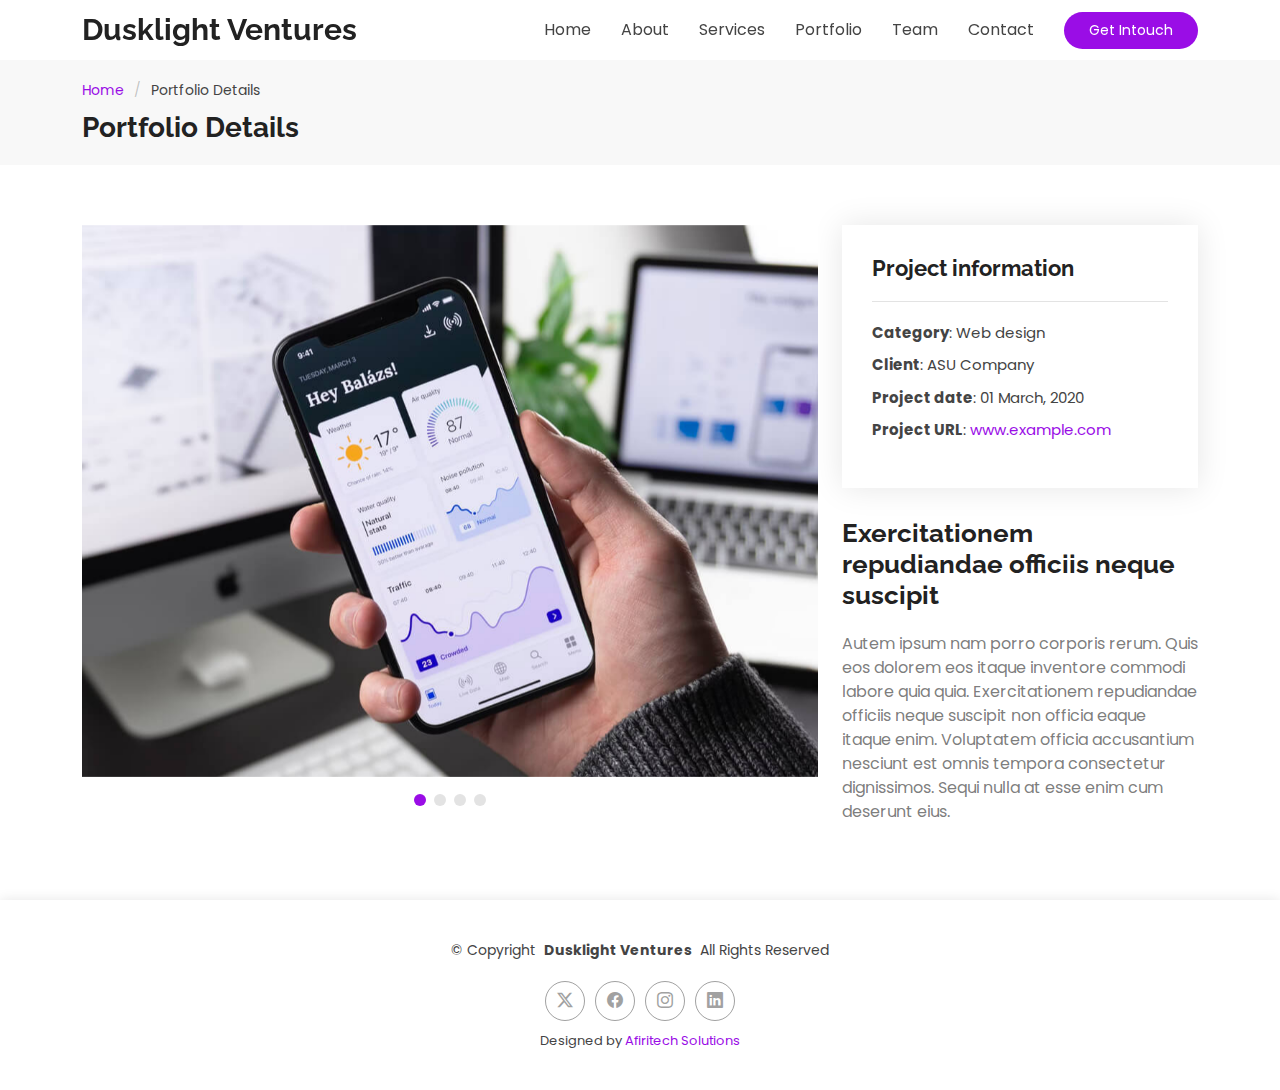
<file: portfolio-details.html>
<!DOCTYPE html>
<html lang="en">

<head>
  <meta charset="utf-8">
  <meta content="width=device-width, initial-scale=1.0" name="viewport">
  <title>Dusklight Ventures</title>
  <meta name="description" content="">
  <meta name="keywords" content="">

  <!-- Favicons -->
  <link href="assets/img/favicon.png" rel="icon">
  <link href="assets/img/apple-touch-icon.png" rel="apple-touch-icon">

  <!-- Fonts -->
  <link href="https://fonts.googleapis.com" rel="preconnect">
  <link href="https://fonts.gstatic.com" rel="preconnect" crossorigin>
  <link href="https://fonts.googleapis.com/css2?family=Roboto:ital,wght@0,100;0,300;0,400;0,500;0,700;0,900;1,100;1,300;1,400;1,500;1,700;1,900&family=Poppins:ital,wght@0,100;0,200;0,300;0,400;0,500;0,600;0,700;0,800;0,900;1,100;1,200;1,300;1,400;1,500;1,600;1,700;1,800;1,900&family=Raleway:ital,wght@0,100;0,200;0,300;0,400;0,500;0,600;0,700;0,800;0,900;1,100;1,200;1,300;1,400;1,500;1,600;1,700;1,800;1,900&display=swap" rel="stylesheet">

  <!-- Vendor CSS Files -->
  <link href="assets/vendor/bootstrap/css/bootstrap.min.css" rel="stylesheet">
  <link href="assets/vendor/bootstrap-icons/bootstrap-icons.css" rel="stylesheet">
  <link href="assets/vendor/aos/aos.css" rel="stylesheet">
  <link href="assets/vendor/glightbox/css/glightbox.min.css" rel="stylesheet">
  <link href="assets/vendor/swiper/swiper-bundle.min.css" rel="stylesheet">

  <!-- Main CSS File -->
  <link href="assets/css/main.css" rel="stylesheet">

  <!-- =======================================================
  * Template Name: Vesperr
  * Template URL: https://bootstrapmade.com/vesperr-free-bootstrap-template/
  * Updated: Aug 07 2024 with Bootstrap v5.3.3
  * Author: BootstrapMade.com
  * License: https://bootstrapmade.com/license/
  ======================================================== -->
</head>

<body class="portfolio-details-page">

  <header id="header" class="header d-flex align-items-center sticky-top">
    <div class="container-fluid container-xl position-relative d-flex align-items-center">

      <a href="index.html" class="logo d-flex align-items-center me-auto">
        <!-- Uncomment the line below if you also wish to use an image logo -->
        <!-- <img src="assets/img/logo.png" alt=""> -->
        <h1 class="sitename">Dusklight Ventures</h1>
      </a>

      <nav id="navmenu" class="navmenu">
        <ul>
          <li><a href="#hero">Home<br></a></li>
          <li><a href="#about">About</a></li>
          <li><a href="#services">Services</a></li>
          <li><a href="#portfolio">Portfolio</a></li>
          <li><a href="#team">Team</a></li>
          <!-- <li class="dropdown"><a href="#"><span>Dropdown</span> <i class="bi bi-chevron-down toggle-dropdown"></i></a>
            <ul>
              <li><a href="#">Dropdown 1</a></li>
              <li class="dropdown"><a href="#"><span>Deep Dropdown</span> <i class="bi bi-chevron-down toggle-dropdown"></i></a>
                <ul>
                  <li><a href="#">Deep Dropdown 1</a></li>
                  <li><a href="#">Deep Dropdown 2</a></li>
                  <li><a href="#">Deep Dropdown 3</a></li>
                  <li><a href="#">Deep Dropdown 4</a></li>
                  <li><a href="#">Deep Dropdown 5</a></li>
                </ul>
              </li>
              <li><a href="#">Dropdown 2</a></li>
              <li><a href="#">Dropdown 3</a></li>
              <li><a href="#">Dropdown 4</a></li>
            </ul>
          </li> -->
          <li><a href="#contact">Contact</a></li>
        </ul>
        <i class="mobile-nav-toggle d-xl-none bi bi-list"></i>
      </nav>

      <a class="btn-getstarted" href="index.html#about">Get Intouch</a>

    </div>
  </header>

  <main class="main">

    <!-- Page Title -->
    <div class="page-title" data-aos="fade">
      <div class="container">
        <nav class="breadcrumbs">
          <ol>
            <li><a href="index.html">Home</a></li>
            <li class="current">Portfolio Details</li>
          </ol>
        </nav>
        <h1>Portfolio Details</h1>
      </div>
    </div><!-- End Page Title -->

    <!-- Portfolio Details Section -->
    <section id="portfolio-details" class="portfolio-details section">

      <div class="container" data-aos="fade-up" data-aos-delay="100">

        <div class="row gy-4">

          <div class="col-lg-8">
            <div class="portfolio-details-slider swiper init-swiper">

              <script type="application/json" class="swiper-config">
                {
                  "loop": true,
                  "speed": 600,
                  "autoplay": {
                    "delay": 5000
                  },
                  "slidesPerView": "auto",
                  "pagination": {
                    "el": ".swiper-pagination",
                    "type": "bullets",
                    "clickable": true
                  }
                }
              </script>

              <div class="swiper-wrapper align-items-center">

                <div class="swiper-slide">
                  <img src="assets/img/portfolio/app-1.jpg" alt="">
                </div>

                <div class="swiper-slide">
                  <img src="assets/img/portfolio/product-1.jpg" alt="">
                </div>

                <div class="swiper-slide">
                  <img src="assets/img/portfolio/branding-1.jpg" alt="">
                </div>

                <div class="swiper-slide">
                  <img src="assets/img/portfolio/books-1.jpg" alt="">
                </div>

              </div>
              <div class="swiper-pagination"></div>
            </div>
          </div>

          <div class="col-lg-4">
            <div class="portfolio-info" data-aos="fade-up" data-aos-delay="200">
              <h3>Project information</h3>
              <ul>
                <li><strong>Category</strong>: Web design</li>
                <li><strong>Client</strong>: ASU Company</li>
                <li><strong>Project date</strong>: 01 March, 2020</li>
                <li><strong>Project URL</strong>: <a href="#">www.example.com</a></li>
              </ul>
            </div>
            <div class="portfolio-description" data-aos="fade-up" data-aos-delay="300">
              <h2>Exercitationem repudiandae officiis neque suscipit</h2>
              <p>
                Autem ipsum nam porro corporis rerum. Quis eos dolorem eos itaque inventore commodi labore quia quia. Exercitationem repudiandae officiis neque suscipit non officia eaque itaque enim. Voluptatem officia accusantium nesciunt est omnis tempora consectetur dignissimos. Sequi nulla at esse enim cum deserunt eius.
              </p>
            </div>
          </div>

        </div>

      </div>

    </section><!-- /Portfolio Details Section -->

  </main>

  <footer id="footer" class="footer">

    <div class="container">
      <div class="copyright text-center ">
        <p>© <span>Copyright</span> <strong class="px-1 sitename">Dusklight Ventures</strong> <span>All Rights Reserved</span></p>
      </div>
      <div class="social-links d-flex justify-content-center">
        <a href=""><i class="bi bi-twitter-x"></i></a>
        <a href=""><i class="bi bi-facebook"></i></a>
        <a href=""><i class="bi bi-instagram"></i></a>
        <a href=""><i class="bi bi-linkedin"></i></a>
      </div>
      <div class="credits">
        <!-- All the links in the footer should remain intact. -->
        <!-- You can delete the links only if you've purchased the pro version. -->
        <!-- Licensing information: https://bootstrapmade.com/license/ -->
        <!-- Purchase the pro version with working PHP/AJAX contact form: [buy-url] -->
        Designed by <a href="https://bootstrapmade.com/">Afiritech Solutions</a>
      </div>
    </div>

  </footer>

  <!-- Scroll Top -->
  <a href="#" id="scroll-top" class="scroll-top d-flex align-items-center justify-content-center"><i class="bi bi-arrow-up-short"></i></a>

  <!-- Preloader -->
  <div id="preloader"></div>

  <!-- Vendor JS Files -->
  <script src="assets/vendor/bootstrap/js/bootstrap.bundle.min.js"></script>
  <script src="assets/vendor/php-email-form/validate.js"></script>
  <script src="assets/vendor/aos/aos.js"></script>
  <script src="assets/vendor/glightbox/js/glightbox.min.js"></script>
  <script src="assets/vendor/purecounter/purecounter_vanilla.js"></script>
  <script src="assets/vendor/swiper/swiper-bundle.min.js"></script>
  <script src="assets/vendor/imagesloaded/imagesloaded.pkgd.min.js"></script>
  <script src="assets/vendor/isotope-layout/isotope.pkgd.min.js"></script>

  <!-- Main JS File -->
  <script src="assets/js/main.js"></script>

</body>

</html>
</file>
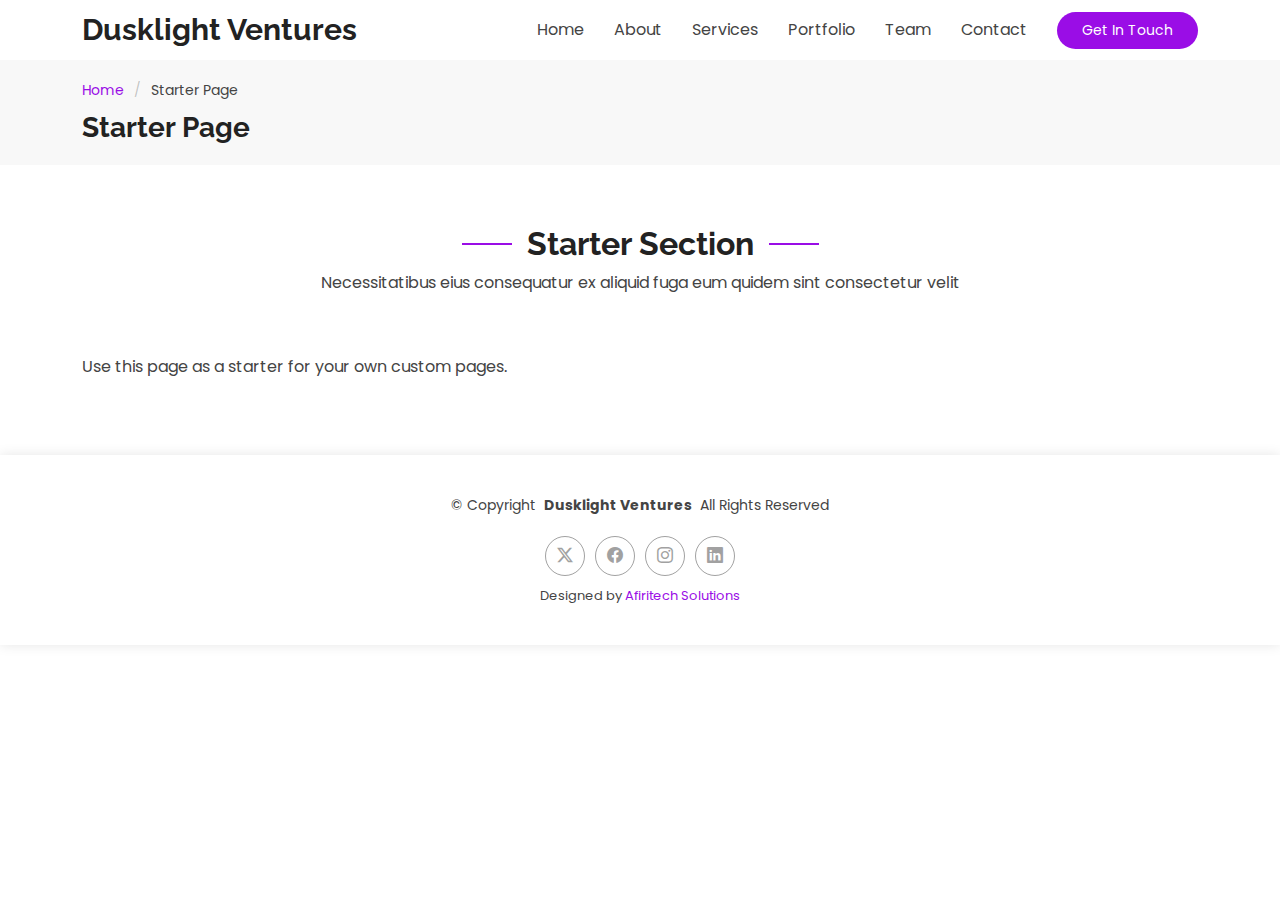
<file: starter-page.html>
<!DOCTYPE html>
<html lang="en">

<head>
  <meta charset="utf-8">
  <meta content="width=device-width, initial-scale=1.0" name="viewport">
  <title>Dusklight Ventures</title>
  <meta name="description" content="">
  <meta name="keywords" content="">

  <!-- Favicons -->
  <link href="assets/img/favicon.png" rel="icon">
  <link href="assets/img/apple-touch-icon.png" rel="apple-touch-icon">

  <!-- Fonts -->
  <link href="https://fonts.googleapis.com" rel="preconnect">
  <link href="https://fonts.gstatic.com" rel="preconnect" crossorigin>
  <link href="https://fonts.googleapis.com/css2?family=Roboto:ital,wght@0,100;0,300;0,400;0,500;0,700;0,900;1,100;1,300;1,400;1,500;1,700;1,900&family=Poppins:ital,wght@0,100;0,200;0,300;0,400;0,500;0,600;0,700;0,800;0,900;1,100;1,200;1,300;1,400;1,500;1,600;1,700;1,800;1,900&family=Raleway:ital,wght@0,100;0,200;0,300;0,400;0,500;0,600;0,700;0,800;0,900;1,100;1,200;1,300;1,400;1,500;1,600;1,700;1,800;1,900&display=swap" rel="stylesheet">

  <!-- Vendor CSS Files -->
  <link href="assets/vendor/bootstrap/css/bootstrap.min.css" rel="stylesheet">
  <link href="assets/vendor/bootstrap-icons/bootstrap-icons.css" rel="stylesheet">
  <link href="assets/vendor/aos/aos.css" rel="stylesheet">
  <link href="assets/vendor/glightbox/css/glightbox.min.css" rel="stylesheet">
  <link href="assets/vendor/swiper/swiper-bundle.min.css" rel="stylesheet">

  <!-- Main CSS File -->
  <link href="assets/css/main.css" rel="stylesheet">

  <!-- =======================================================
  * Template Name: Vesperr
  * Template URL: https://bootstrapmade.com/vesperr-free-bootstrap-template/
  * Updated: Aug 07 2024 with Bootstrap v5.3.3
  * Author: BootstrapMade.com
  * License: https://bootstrapmade.com/license/
  ======================================================== -->
</head>

<body class="starter-page-page">

  <header id="header" class="header d-flex align-items-center sticky-top">
    <div class="container-fluid container-xl position-relative d-flex align-items-center">

      <a href="index.html" class="logo d-flex align-items-center me-auto">
        <!-- Uncomment the line below if you also wish to use an image logo -->
        <!-- <img src="assets/img/logo.png" alt=""> -->
        <h1 class="sitename">Dusklight Ventures</h1>
      </a>

      <nav id="navmenu" class="navmenu">
        <ul>
          <li><a href="#hero">Home<br></a></li>
          <li><a href="#about">About</a></li>
          <li><a href="#services">Services</a></li>
          <li><a href="#portfolio">Portfolio</a></li>
          <li><a href="#team">Team</a></li>
          <!-- <li class="dropdown"><a href="#"><span>Dropdown</span> <i class="bi bi-chevron-down toggle-dropdown"></i></a>
            <ul>
              <li><a href="#">Dropdown 1</a></li>
              <li class="dropdown"><a href="#"><span>Deep Dropdown</span> <i class="bi bi-chevron-down toggle-dropdown"></i></a>
                <ul>
                  <li><a href="#">Deep Dropdown 1</a></li>
                  <li><a href="#">Deep Dropdown 2</a></li>
                  <li><a href="#">Deep Dropdown 3</a></li>
                  <li><a href="#">Deep Dropdown 4</a></li>
                  <li><a href="#">Deep Dropdown 5</a></li>
                </ul>
              </li>
              <li><a href="#">Dropdown 2</a></li>
              <li><a href="#">Dropdown 3</a></li>
              <li><a href="#">Dropdown 4</a></li>
            </ul>
          </li> -->
          <li><a href="#contact">Contact</a></li>
        </ul>
        <i class="mobile-nav-toggle d-xl-none bi bi-list"></i>
      </nav>

      <a class="btn-getstarted" href="index.html#about">Get In Touch</a>

    </div>
  </header>

  <main class="main">

    <!-- Page Title -->
    <div class="page-title" data-aos="fade">
      <div class="container">
        <nav class="breadcrumbs">
          <ol>
            <li><a href="index.html">Home</a></li>
            <li class="current">Starter Page</li>
          </ol>
        </nav>
        <h1>Starter Page</h1>
      </div>
    </div><!-- End Page Title -->

    <!-- Starter Section Section -->
    <section id="starter-section" class="starter-section section">

      <!-- Section Title -->
      <div class="container section-title" data-aos="fade-up">
        <h2>Starter Section</h2>
        <p>Necessitatibus eius consequatur ex aliquid fuga eum quidem sint consectetur velit</p>
      </div><!-- End Section Title -->

      <div class="container" data-aos="fade-up">
        <p>Use this page as a starter for your own custom pages.</p>
      </div>

    </section><!-- /Starter Section Section -->

  </main>

  <footer id="footer" class="footer">

    <div class="container">
      <div class="copyright text-center ">
        <p>© <span>Copyright</span> <strong class="px-1 sitename">Dusklight Ventures</strong> <span>All Rights Reserved</span></p>
      </div>
      <div class="social-links d-flex justify-content-center">
        <a href=""><i class="bi bi-twitter-x"></i></a>
        <a href=""><i class="bi bi-facebook"></i></a>
        <a href=""><i class="bi bi-instagram"></i></a>
        <a href=""><i class="bi bi-linkedin"></i></a>
      </div>
      <div class="credits">
        <!-- All the links in the footer should remain intact. -->
        <!-- You can delete the links only if you've purchased the pro version. -->
        <!-- Licensing information: https://bootstrapmade.com/license/ -->
        <!-- Purchase the pro version with working PHP/AJAX contact form: [buy-url] -->
        Designed by <a href="https://bootstrapmade.com/">Afiritech Solutions</a>
      </div>
    </div>

  </footer>

  <!-- Scroll Top -->
  <a href="#" id="scroll-top" class="scroll-top d-flex align-items-center justify-content-center"><i class="bi bi-arrow-up-short"></i></a>

  <!-- Preloader -->
  <div id="preloader"></div>

  <!-- Vendor JS Files -->
  <script src="assets/vendor/bootstrap/js/bootstrap.bundle.min.js"></script>
  <script src="assets/vendor/php-email-form/validate.js"></script>
  <script src="assets/vendor/aos/aos.js"></script>
  <script src="assets/vendor/glightbox/js/glightbox.min.js"></script>
  <script src="assets/vendor/purecounter/purecounter_vanilla.js"></script>
  <script src="assets/vendor/swiper/swiper-bundle.min.js"></script>
  <script src="assets/vendor/imagesloaded/imagesloaded.pkgd.min.js"></script>
  <script src="assets/vendor/isotope-layout/isotope.pkgd.min.js"></script>

  <!-- Main JS File -->
  <script src="assets/js/main.js"></script>

</body>

</html>
</file>
<file: assets/css/main.css>
/**
* Template Name: Vesperr
* Template URL: https://bootstrapmade.com/vesperr-free-bootstrap-template/
* Updated: Aug 07 2024 with Bootstrap v5.3.3
* Author: BootstrapMade.com
* License: https://bootstrapmade.com/license/
*/

/*--------------------------------------------------------------
# Font & Color Variables
# Help: https://bootstrapmade.com/color-system/
--------------------------------------------------------------*/
/* Fonts */
:root {
  --default-font: "Roboto",  system-ui, -apple-system, "Segoe UI", Roboto, "Helvetica Neue", Arial, "Noto Sans", "Liberation Sans", sans-serif, "Apple Color Emoji", "Segoe UI Emoji", "Segoe UI Symbol", "Noto Color Emoji";
  --heading-font: "Raleway",  sans-serif;
  --nav-font: "Poppins",  sans-serif;
}

/* Global Colors - The following color variables are used throughout the website. Updating them here will change the color scheme of the entire website */
:root { 
  /* --background-color: #ffffff; */
  --default-color: #444444; /* Default color used for the majority of the text content across the entire website */
  --heading-color: #222222; /* Color for headings, subheadings and title throughout the website */
  --accent-color: #9a0de6; /* Accent color that represents your brand on the website. It's used for buttons, links, and other elements that need to stand out */
  --surface-color: #ffffff; /* The surface color is used as a background of boxed elements within sections, such as cards, icon boxes, or other elements that require a visual separation from the global background. */
  --contrast-color: #ffffff; /* Contrast color for text, ensuring readability against backgrounds of accent, heading, or default colors. */
}

/* Nav Menu Colors - The following color variables are used specifically for the navigation menu. They are separate from the global colors to allow for more customization options */
:root {
  --nav-color: #444444;  /* The default color of the main navmenu links */
  --nav-hover-color: #9a0de6; /* Applied to main navmenu links when they are hovered over or active */
  --nav-mobile-background-color: #ffffff; /* Used as the background color for mobile navigation menu */
  --nav-dropdown-background-color: #ffffff; /* Used as the background color for dropdown items that appear when hovering over primary navigation items */
  --nav-dropdown-color: #444444; /* Used for navigation links of the dropdown items in the navigation menu. */
  --nav-dropdown-hover-color: #3498db; /* Similar to --nav-hover-color, this color is applied to dropdown navigation links when they are hovered over. */
}

.navbar-logo {
  max-width: 300px; /* Scale with its container */
  height: 350px;    /* Maintain aspect ratio */
}


/* Color Presets - These classes override global colors when applied to any section or element, providing reuse of the sam color scheme. */

.light-background {
  --background-color: #f4fafd;
  --surface-color: #ffffff;
}

.dark-background {
  --background-color: #060606;
  --default-color: #ffffff;
  --heading-color: #ffffff;
  --surface-color: #252525;
  --contrast-color: #ffffff;
}

/* Smooth scroll */
:root {
  scroll-behavior: smooth;
}

/*--------------------------------------------------------------
# General Styling & Shared Classes
--------------------------------------------------------------*/
body {
  color: var(--default-color);
  background-color: var(--background-color);
  font-family: var(--default-font);
}

a {
  color: var(--accent-color);
  text-decoration: none;
  transition: 0.3s;
}

a:hover {
  color: color-mix(in srgb, var(--accent-color), transparent 25%);
  text-decoration: none;
}

h1,
h2,
h3,
h4,
h5,
h6 {
  color: var(--heading-color);
  font-family: var(--heading-font);
}

/* PHP Email Form Messages
------------------------------*/
.php-email-form .error-message {
  display: none;
  background: #df1529;
  color: #ffffff;
  text-align: left;
  padding: 15px;
  margin-bottom: 24px;
  font-weight: 600;
}

.php-email-form .sent-message {
  display: none;
  color: #ffffff;
  background: #059652;
  text-align: center;
  padding: 15px;
  margin-bottom: 24px;
  font-weight: 600;
}

.php-email-form .loading {
  display: none;
  background: var(--surface-color);
  text-align: center;
  padding: 15px;
  margin-bottom: 24px;
}

.php-email-form .loading:before {
  content: "";
  display: inline-block;
  border-radius: 50%;
  width: 24px;
  height: 24px;
  margin: 0 10px -6px 0;
  border: 3px solid var(--accent-color);
  border-top-color: var(--surface-color);
  animation: php-email-form-loading 1s linear infinite;
}

@keyframes php-email-form-loading {
  0% {
    transform: rotate(0deg);
  }

  100% {
    transform: rotate(360deg);
  }
}

/*--------------------------------------------------------------
# Global Header
--------------------------------------------------------------*/
.header {
  color: var(--default-color);
  background-color: var(--background-color);
  padding: -40px 0;
  transition: all 0.5s;
  z-index: 997;
}

.logo-container {
  flex-shrink: 0; /* Prevents resizing when screen shrinks */
}

.logo img {
  width: 100px; /* Adjust to your desired size */
  height: auto;
  max-height: 200px; /* Ensures it doesn’t get too large */
}

.header .logo h1 {
  font-size: 30px;
  margin: 0;
  font-weight: 700;
  color: var(--heading-color);
}

.header .btn-getstarted,
.header .btn-getstarted:focus {
  color: var(--contrast-color);
  background: var(--accent-color);
  font-size: 14px;
  padding: 8px 25px;
  margin: 0 0 0 30px;
  border-radius: 50px;
  transition: 0.3s;
}

.header .btn-getstarted:hover,
.header .btn-getstarted:focus:hover {
  color: var(--contrast-color);
  background: color-mix(in srgb, var(--accent-color), transparent 15%);
}

@media (max-width: 1200px) {
  .header .logo {
    order: 1;
  }

  .header .btn-getstarted {
    order: 2;
    margin: 0 15px 0 0;
    padding: 6px 15px;
  }

  .header .navmenu {
    order: 3;
  }
}

.scrolled .header {
  box-shadow: 0px 0 18px rgba(0, 0, 0, 0.1);
}

/*--------------------------------------------------------------
# Navigation Menu
--------------------------------------------------------------*/
/* Navmenu - Desktop */
@media (min-width: 1200px) {
  .navmenu {
    padding: 0;
  }

  .navmenu ul {
    margin: 0;
    padding: 0;
    display: flex;
    list-style: none;
    align-items: center;
  }

  .navmenu li {
    position: relative;
  }

  .navmenu a,
  .navmenu a:focus {
    color: var(--nav-color);
    padding: 18px 15px;
    font-size: 16px;
    font-family: var(--nav-font);
    font-weight: 400;
    display: flex;
    align-items: center;
    justify-content: space-between;
    white-space: nowrap;
    transition: 0.3s;
  }

  .navbar-logo {
    width: 150px; /* Adjust width */
    height: 150px; /* Maintain aspect ratio */
    max-height: 280px; /* Optional: Limit max height */
}


  .navmenu a i,
  .navmenu a:focus i {
    font-size: 12px;
    line-height: 0;
    margin-left: 5px;
    transition: 0.3s;
  }

  .navmenu li:last-child a {
    padding-right: 0;
  }

  .navmenu li:hover>a,
  .navmenu .active,
  .navmenu .active:focus {
    color: var(--nav-hover-color);
  }

  .navmenu .dropdown ul {
    margin: 0;
    padding: 10px 0;
    background: var(--nav-dropdown-background-color);
    display: block;
    position: absolute;
    visibility: hidden;
    left: 14px;
    top: 130%;
    opacity: 0;
    transition: 0.3s;
    border-radius: 4px;
    z-index: 99;
    box-shadow: 0px 0px 30px rgba(0, 0, 0, 0.1);
  }

  .navmenu .dropdown ul li {
    min-width: 200px;
  }

  .navmenu .dropdown ul a {
    padding: 10px 20px;
    font-size: 15px;
    text-transform: none;
    color: var(--nav-dropdown-color);
  }

  .navmenu .dropdown ul a i {
    font-size: 12px;
  }

  .navmenu .dropdown ul a:hover,
  .navmenu .dropdown ul .active:hover,
  .navmenu .dropdown ul li:hover>a {
    color: var(--nav-dropdown-hover-color);
  }

  .navmenu .dropdown:hover>ul {
    opacity: 1;
    top: 100%;
    visibility: visible;
  }

  .navmenu .dropdown .dropdown ul {
    top: 0;
    left: -90%;
    visibility: hidden;
  }

  .navmenu .dropdown .dropdown:hover>ul {
    opacity: 1;
    top: 0;
    left: -100%;
    visibility: visible;
  }
}

/* Navmenu - Mobile */
@media (max-width: 1199px) {
  .mobile-nav-toggle {
    color: var(--nav-color);
    font-size: 28px;
    line-height: 0;
    margin-right: 10px;
    cursor: pointer;
    transition: color 0.3s;
  }

  .navmenu {
    padding: 0;
    z-index: 9997;
  }

  .navmenu ul {
    display: none;
    list-style: none;
    position: absolute;
    inset: 60px 20px 20px 20px;
    padding: 10px 0;
    margin: 0;
    border-radius: 6px;
    background-color: var(--nav-mobile-background-color);
    overflow-y: auto;
    transition: 0.3s;
    z-index: 9998;
    box-shadow: 0px 0px 30px rgba(0, 0, 0, 0.1);
  }

  .navmenu a,
  .navmenu a:focus {
    color: var(--nav-dropdown-color);
    padding: 10px 20px;
    font-family: var(--nav-font);
    font-size: 17px;
    font-weight: 500;
    display: flex;
    align-items: center;
    justify-content: space-between;
    white-space: nowrap;
    transition: 0.3s;
  }

  .navmenu a i,
  .navmenu a:focus i {
    font-size: 12px;
    line-height: 0;
    margin-left: 5px;
    width: 30px;
    height: 30px;
    display: flex;
    align-items: center;
    justify-content: center;
    border-radius: 50%;
    transition: 0.3s;
    background-color: color-mix(in srgb, var(--accent-color), transparent 90%);
  }

  .navmenu a i:hover,
  .navmenu a:focus i:hover {
    background-color: var(--accent-color);
    color: var(--contrast-color);
  }

  .navmenu a:hover,
  .navmenu .active,
  .navmenu .active:focus {
    color: var(--nav-dropdown-hover-color);
  }

  .navmenu .active i,
  .navmenu .active:focus i {
    background-color: var(--accent-color);
    color: var(--contrast-color);
    transform: rotate(180deg);
  }

  .navmenu .dropdown ul {
    position: static;
    display: none;
    z-index: 99;
    padding: 10px 0;
    margin: 10px 20px;
    background-color: var(--nav-dropdown-background-color);
    border: 1px solid color-mix(in srgb, var(--default-color), transparent 90%);
    box-shadow: none;
    transition: all 0.5s ease-in-out;
  }

  .navmenu .dropdown ul ul {
    background-color: rgba(33, 37, 41, 0.1);
  }

  .navmenu .dropdown>.dropdown-active {
    display: block;
    background-color: rgba(33, 37, 41, 0.03);
  }

  .mobile-nav-active {
    overflow: hidden;
  }

  .mobile-nav-active .mobile-nav-toggle {
    color: #fff;
    position: absolute;
    font-size: 32px;
    top: 15px;
    right: 15px;
    margin-right: 0;
    z-index: 9999;
  }

  .mobile-nav-active .navmenu {
    position: fixed;
    overflow: hidden;
    inset: 0;
    background: rgba(33, 37, 41, 0.8);
    transition: 0.3s;
  }

  .mobile-nav-active .navmenu>ul {
    display: block;
  }
}

/*--------------------------------------------------------------
# Global Footer
--------------------------------------------------------------*/
.footer {
  color: var(--default-color);
  background-color: var(--background-color);
  font-size: 14px;
  padding: 40px 0;
  position: relative;
  box-shadow: 0px 0px 12px 0px rgba(0, 0, 0, 0.1);
}

.footer .copyright p {
  margin-bottom: 0;
}

.footer .social-links {
  margin-top: 20px;
}

.footer .social-links a {
  display: flex;
  align-items: center;
  justify-content: center;
  width: 40px;
  height: 40px;
  border-radius: 50%;
  border: 1px solid color-mix(in srgb, var(--default-color), transparent 50%);
  font-size: 16px;
  color: color-mix(in srgb, var(--default-color), transparent 50%);
  margin: 0 5px;
  transition: 0.3s;
}

.footer .social-links a:hover {
  color: var(--accent-color);
  border-color: var(--accent-color);
}

.footer .credits {
  margin-top: 10px;
  font-size: 13px;
  text-align: center;
}

/*--------------------------------------------------------------
# Preloader
--------------------------------------------------------------*/
#preloader {
  position: fixed;
  inset: 0;
  z-index: 999999;
  overflow: hidden;
  background: var(--background-color);
  transition: all 0.6s ease-out;
}

#preloader:before {
  content: "";
  position: fixed;
  top: calc(50% - 30px);
  left: calc(50% - 30px);
  border: 6px solid #ffffff;
  border-color: var(--accent-color) transparent var(--accent-color) transparent;
  border-radius: 50%;
  width: 60px;
  height: 60px;
  animation: animate-preloader 1.5s linear infinite;
}

@keyframes animate-preloader {
  0% {
    transform: rotate(0deg);
  }

  100% {
    transform: rotate(360deg);
  }
}

/*--------------------------------------------------------------
# Scroll Top Button
--------------------------------------------------------------*/
.scroll-top {
  position: fixed;
  visibility: hidden;
  opacity: 0;
  right: 15px;
  bottom: 15px;
  z-index: 99999;
  background-color: var(--accent-color);
  width: 40px;
  height: 40px;
  border-radius: 4px;
  transition: all 0.4s;
}

.scroll-top i {
  font-size: 24px;
  color: var(--contrast-color);
  line-height: 0;
}

.scroll-top:hover {
  background-color: color-mix(in srgb, var(--accent-color), transparent 20%);
  color: var(--contrast-color);
}

.scroll-top.active {
  visibility: visible;
  opacity: 1;
}

/*--------------------------------------------------------------
# Disable aos animation delay on mobile devices
--------------------------------------------------------------*/
@media screen and (max-width: 768px) {
  [data-aos-delay] {
    transition-delay: 0 !important;
  }
}

/*--------------------------------------------------------------
# Global Page Titles & Breadcrumbs
--------------------------------------------------------------*/
.page-title {
  --background-color: color-mix(in srgb, var(--default-color), transparent 96%);
  color: var(--default-color);
  background-color: var(--background-color);
  padding: 20px 0;
  position: relative;
}

.page-title h1 {
  font-size: 28px;
  font-weight: 700;
  margin: 0;
}

.page-title .breadcrumbs ol {
  display: flex;
  flex-wrap: wrap;
  list-style: none;
  padding: 0 0 10px 0;
  margin: 0;
  font-size: 14px;
  font-weight: 400;
}

.page-title .breadcrumbs ol li+li {
  padding-left: 10px;
}

.page-title .breadcrumbs ol li+li::before {
  content: "/";
  display: inline-block;
  padding-right: 10px;
  color: color-mix(in srgb, var(--default-color), transparent 70%);
}

/*--------------------------------------------------------------
# Global Sections
--------------------------------------------------------------*/
section,
.section {
  color: var(--default-color);
  background-color: var(--background-color);
  padding: 60px 0;
  scroll-margin-top: 90px;
  overflow: clip;
}

@media (max-width: 1199px) {

  section,
  .section {
    scroll-margin-top: 66px;
  }
}

/*--------------------------------------------------------------
# Global Section Titles
--------------------------------------------------------------*/
.section-title {
  text-align: center;
  padding-bottom: 60px;
  position: relative;
}

.section-title h2 {
  font-size: 32px;
  font-weight: 700;
  position: relative;
}

.section-title h2:before,
.section-title h2:after {
  content: "";
  width: 50px;
  height: 2px;
  background: var(--accent-color);
  display: inline-block;
}

.section-title h2:before {
  margin: 0 15px 10px 0;
}

.section-title h2:after {
  margin: 0 0 10px 15px;
}

.section-title p {
  margin-bottom: 0;
}

/*--------------------------------------------------------------
# Hero Section
--------------------------------------------------------------*/
:root {
  --primary-color: #460572;
  --secondary-color: #6b17b5;
  --text-color: #f7f6f9;
}

* {
  margin: 0;
  padding: 0;
  box-sizing: border-box;
}

body, html {
  height: 50%;
  font-family: 'Poppins', sans-serif;
}

.hero {
  height: 100vh;
  background: url('https://i.postimg.cc/KzsTDQZj/Untitled-design-2.png') no-repeat center center/cover;
  background-size: cover; 
  display: flex;
  align-items: center;
  padding: 2rem;
  color: var(--text-color);
  position: relative;
}

.hero::before {
  content: '';
  position: absolute;
  top: 0; left: 0;
  width: 100%; height: 100%;
  z-index: 1;
}

.hero-content {
  max-width: 600px;
  z-index: 2;
}

.hero-content h1 {
  font-size: 3rem;
  margin-bottom: 1rem;
  color: var(--text-color);
  font-weight: 900;
}
#hero-heading {
  font-weight: 670;
  font-size: 3rem; /* Adjust size as needed */
  background: linear-gradient(to right, #d5d0d8, #79499e); /* Transformative purple colors */
  -webkit-background-clip: text;
  color: transparent;
  animation: fadeIn 2s ease-in-out, pulseGradient 3s infinite ease-in-out; /* Added pulseGradient animation */
  transition: transform 0.3s ease-in-out, color 0.3s ease-in-out;
}

/* Fade-in effect */
@keyframes fadeIn {
  0% {
    opacity: 0;
  }
  100% {
    opacity: 1;
  }
}

/* Pulse effect for the gradient */
@keyframes pulseGradient {
  0% {
    background-size: 150% 150%;
    background-position: -100% 0;
  }
  50% {
    background-size: 200% 200%;
    background-position: 100% 0;
  }
  100% {
    background-size: 150% 150%;
    background-position: -100% 0;
  }
}


.hero-content p {
  font-size: 1.2rem;
  margin-bottom: 2rem;
  color: var(--text-color);
}
.intro-text {
  font-family: 'Arial', sans-serif;
  font-size: 1.2rem; /* Adjusts the size to make it more readable */
  line-height: 1.8; /* Adds spacing between lines for clarity */
  color: #333; /* Dark grey for a modern and readable look */
  max-width: 800px; /* Limits the width for better readability */
  margin: 0 auto; /* Centers the paragraph */
  text-align: left; /* Centers the text */
  background: linear-gradient(45deg, #6a1b9a, #8e24aa); /* Adds a gradient background */
  color: transparent; /* Makes text color transparent to show the gradient */
  -webkit-background-clip: text; /* Clips the gradient to the text */
  transition: transform 0.3s ease-in-out, color 0.3s ease-in-out; /* Smooth animation for text scaling */
}

.intro-text:hover {
  transform: scale(1.05); /* Slightly scales up the text on hover */
  color: #fff; /* Changes text color to white when hovered */
}


.hero-content button {
  padding: 1rem 2rem;
  border: none;
  border-radius: 5px;
  background-color: var(--secondary-color);
  color: var(--text-color);
  font-size: 1rem;
  cursor: pointer;
  transition: background-color 0.3s ease, transform 0.3s ease; /* Added transform transition for scaling */
  animation: pulseButton 2s infinite ease-in-out; /* Pulsing animation */
}

/* Pulse effect for the button */
@keyframes pulseButton {
  0% {
    background-color: var(--secondary-color);
    transform: scale(1);
  }
  50% {
    background-color: #9c27b0; /* Lighter purple (you can choose a different color) */
    transform: scale(1.1); /* Slightly scales the button */
  }
  100% {
    background-color: var(--secondary-color);
    transform: scale(1);
  }
}

/* Optional: Button hover effect */
.hero-content button:hover {
  background-color: #8e24aa; /* Darker purple on hover */
}

.hero-content button:hover {
  background-color: #390866;
}

@keyframes fadeIn {
  from { opacity: 0; }
  to { opacity: 1; }
}

@keyframes slideIn {
  from { transform: translateX(-100px); opacity: 0; }
  to { transform: translateX(0); opacity: 1; }
}

@media (max-width: 576px) {
  .hero {
      height: 70vh;
      /* background-size: contain; */
      justify-content: inherit;
      padding: 0.5rem;
      text-align: left;
  }

  .hero-content {
      max-width: 90%;
  }

  .hero-content h1 {
      font-size: 1rem;
  }

  .hero-content p {
      font-size: 1rem;
  }
}


@media (max-width: 768px) {
  @media screen and (min-width: 768px) {
    .hero {
      background-image: url('https://i.postimg.cc/hGH0ZN40/hero-77.jpg'); /* High-res image */
    }
  }
  .hero-content h1 {
      font-size: 2.5rem;
  }

  .hero-content p {
      font-size: 1.1rem;
  }
}

/*--------------------------------------------------------------
# Clients Section
--------------------------------------------------------------*/
.clients {
  padding: 20px 0;
  background-color: #fff;
}

.clients .client-logo {
  display: flex;
  justify-content: center;
  align-items: center;
  margin-top: -60px;
  /* overflow: hidden; */
}

.clients .client-logo img {
  padding: 20px 40px;
  max-width: 90%;
  transition: 0.3s;
  /* opacity: 0.5; */
  /* filter: grayscale(100); */
}

.client-logo-001 img {
  padding: 20px 40px;
  max-width: 115%;
  transition: 0.3s;
  margin-top: -45px;

}

.clients .client-logo img:hover {
  filter: none;
  opacity: 1;
}

@media (max-width: 640px) {
  .clients .client-logo img {
    padding: 25px;
  }
}

/*--------------------------------------------------------------
# About Section
--------------------------------------------------------------*/
.about .content h3 {
  font-weight: 700;
  font-size: 34px;
  margin-bottom: 30px;
}

.about .content p {
  margin-bottom: 30px;
}

.about .content .about-btn {
  padding: 8px 30px 9px 30px;
  color: var(--accent-color);
  border-radius: 50px;
  transition: 0.3s;
  text-transform: uppercase;
  font-weight: 600;
  font-size: 13px;
  display: inline-flex;
  align-items: center;
  border: 2px solid var(--accent-color);
}

.about .content .about-btn i {
  font-size: 16px;
  padding-left: 5px;
}

.about .content .about-btn:hover {
  background: var(--accent-color);
  color: var(--contrast-color);
}

.about .icon-box i {
  font-size: 40px;
  color: var(--accent-color);
  margin-bottom: 10px;
}

.about .icon-box h4 {
  font-size: 20px;
  font-weight: 700;
  margin: 0 0 10px 0;
}

.about .icon-box h4 a {
  color: var(--heading-color);
  transition: 0.3s;
}

.about .icon-box p {
  font-size: 15px;
  color: color-mix(in srgb, var(--default-color), transparent 40%);
  margin-bottom: 0;
}

.about .icon-box:hover h4 a {
  color: var(--accent-color);
}

/*--------------------------------------------------------------
# Stats Section
--------------------------------------------------------------*/
.stats .stats-item {
  padding: 10px;
}

.stats .stats-item i {
  font-size: 44px;
  color: var(--accent-color);
  line-height: 0;
  margin-right: 15px;
}

.stats .stats-item .purecounter {
  color: var(--heading-color);
  font-size: 40px;
  display: block;
  font-weight: 700;
  line-height: 40px;
}

.stats .stats-item p {
  color: color-mix(in srgb, var(--default-color), transparent 40%);
  padding: 15px 0 0 0;
  margin: 0;
  font-family: var(--heading-font);
  font-size: 14px;
}

/*--------------------------------------------------------------
# Services Section
--------------------------------------------------------------*/
.services .service-item {
  background-color: var(--surface-color);
  box-shadow: 0px 0 30px 0 rgba(0, 0, 0, 0.1);
  padding: 50px 30px;
  transition: all ease-in-out 0.4s;
  height: 100%;
  overflow: hidden;
  z-index: 1;
}

.services .service-item:before {
  content: "";
  position: absolute;
  background: color-mix(in srgb, var(--accent-color), transparent 96%);
  right: -80px;
  top: -80px;
  width: 150px;
  height: 150px;
  border-radius: 50%;
  transition: all 0.3s;
  z-index: -1;
}

.services .service-item:after {
  content: "";
  position: absolute;
  background: color-mix(in srgb, var(--accent-color), transparent 97%);
  right: -140px;
  top: -140px;
  width: 250px;
  height: 250px;
  border-radius: 50%;
  transition: all 0.3s;
  z-index: -1;
}

.services .service-item i {
  background: var(--accent-color);
  color: var(--contrast-color);
  font-size: 24px;
  transition: 0.3s;
  display: flex;
  align-items: center;
  justify-content: center;
  width: 56px;
  height: 56px;
  border-radius: 50%;
}

.services .service-item h4 {
  font-weight: 600;
  margin: 15px 0 0 0;
  transition: 0.3s;
  font-size: 20px;
}

.services .service-item h4 a {
  color: var(--heading-color);
}

.services .service-item p {
  line-height: 24px;
  font-size: 14px;
  margin: 10px 0 0 0;
}

.services .service-item:hover:before,
.services .service-item:hover:after {
  background: var(--accent-color);
  right: 0;
  top: 0;
  width: 100%;
  height: 100%;
  border-radius: 0px;
}

.services .service-item:hover h4 a,
.services .service-item:hover p {
  color: var(--contrast-color);
}

.services .service-item:hover i {
  background: var(--surface-color);
  color: var(--accent-color);
}

/*--------------------------------------------------------------
# Alt Services Section
--------------------------------------------------------------*/
.alt-services .img {
  border-radius: 8px;
  overflow: hidden;
}

.alt-services .img img {
  transition: 0.6s;
}

.alt-services .details {
  background: color-mix(in srgb, var(--surface-color), transparent 5%);
  position: absolute;
  left: 20px;
  right: 20px;
  bottom: 20px;
  padding: 30px;
  transition: all ease-in-out 0.3s;
  text-align: center;
  border-radius: 8px;
  box-shadow: 0px 0 25px rgba(0, 0, 0, 0.1);
}

.alt-services .details h3 {
  font-weight: 700;
  margin: 10px 0 15px 0;
  font-size: 22px;
  transition: ease-in-out 0.3s;
}

.alt-services .details p {
  color: color-mix(in srgb, var(--default-color), transparent 10%);
  line-height: 24px;
  font-size: 14px;
  margin-bottom: 0;
}

.alt-services .service-item:hover .details h3 {
  color: var(--accent-color);
}

.alt-services .service-item:hover .img img {
  transform: scale(1.2);
}

/*--------------------------------------------------------------
# Features Section
--------------------------------------------------------------*/
.features .features-item {
  background-color: var(--surface-color);
  display: flex;
  align-items: center;
  padding: 20px;
  transition: 0.3s;
  border: 1px solid color-mix(in srgb, var(--default-color), transparent 90%);
  position: relative;
}

.features .features-item i {
  font-size: 32px;
  padding-right: 10px;
  line-height: 0;
}

.features .features-item h3 {
  font-weight: 700;
  margin: 0;
  padding: 0;
  line-height: 1;
  font-size: 16px;
}

.features .features-item h3 a {
  color: var(--heading-color);
  transition: 0.3s;
}

.features .features-item:hover {
  border-color: var(--accent-color);
}

.features .features-item:hover h3 a {
  color: var(--accent-color);
}

/*--------------------------------------------------------------
# Testimonials Section
--------------------------------------------------------------*/
.testimonials .testimonial-wrap {
  padding-left: 50px;
}

.testimonials .testimonials-carousel,
.testimonials .testimonials-slider {
  overflow: hidden;
}

.testimonials .testimonial-item {
  background-color: var(--surface-color);
  box-shadow: 0px 2px 15px rgba(0, 0, 0, 0.1);
  box-sizing: content-box;
  padding: 30px 30px 30px 60px;
  margin: 30px 15px;
  min-height: 200px;
  position: relative;
}

.testimonials .testimonial-item .testimonial-img {
  width: 90px;
  border-radius: 10px;
  border: 6px solid var(--background-color);
  position: absolute;
  left: -45px;
}

.testimonials .testimonial-item h3 {
  font-size: 18px;
  font-weight: bold;
  margin: 10px 0 5px 0;
}

.testimonials .testimonial-item h4 {
  color: color-mix(in srgb, var(--default-color), transparent 50%);
  font-size: 14px;
  margin: 0;
}

.testimonials .testimonial-item .stars {
  margin: 10px 0;
}

.testimonials .testimonial-item .stars i {
  color: #ffc107;
  margin: 0 1px;
}

.testimonials .testimonial-item .quote-icon-left,
.testimonials .testimonial-item .quote-icon-right {
  color: color-mix(in srgb, var(--accent-color), transparent 60%);
  font-size: 26px;
  line-height: 0;
}

.testimonials .testimonial-item .quote-icon-left {
  display: inline-block;
  left: -5px;
  position: relative;
}

.testimonials .testimonial-item .quote-icon-right {
  display: inline-block;
  right: -5px;
  position: relative;
  top: 10px;
  transform: scale(-1, -1);
}

.testimonials .testimonial-item p {
  font-style: italic;
  margin: 15px auto 15px auto;
}

.testimonials .swiper-wrapper {
  height: auto;
}

.testimonials .swiper-pagination {
  margin-top: 20px;
  position: relative;
}

.testimonials .swiper-pagination .swiper-pagination-bullet {
  width: 12px;
  height: 12px;
  background-color: var(--background-color);
  opacity: 1;
  border: 1px solid var(--accent-color);
}

.testimonials .swiper-pagination .swiper-pagination-bullet-active {
  background-color: var(--accent-color);
}

@media (max-width: 767px) {
  .testimonials .testimonial-wrap {
    padding-left: 0;
  }

  .testimonials .testimonials-carousel,
  .testimonials .testimonials-slider {
    overflow: hidden;
  }

  .testimonials .testimonial-item {
    padding: 30px;
    margin: 15px;
  }

  .testimonials .testimonial-item .testimonial-img {
    position: static;
    left: auto;
  }
}

/*--------------------------------------------------------------
# Portfolio Section
--------------------------------------------------------------*/
.portfolio .portfolio-filters {
  padding: 0;
  margin: 0 auto 20px auto;
  list-style: none;
  text-align: center;
}

.portfolio .portfolio-filters li {
  cursor: pointer;
  display: inline-block;
  padding: 0;
  font-size: 18px;
  font-weight: 500;
  margin: 0 10px;
  line-height: 1;
  margin-bottom: 5px;
  transition: all 0.3s ease-in-out;
}

.portfolio .portfolio-filters li:hover,
.portfolio .portfolio-filters li.filter-active {
  color: var(--accent-color);
}

.portfolio .portfolio-filters li:first-child {
  margin-left: 0;
}

.portfolio .portfolio-filters li:last-child {
  margin-right: 0;
}

@media (max-width: 575px) {
  .portfolio .portfolio-filters li {
    font-size: 14px;
    margin: 0 5px;
  }
}

.portfolio .portfolio-content {
  position: relative;
  overflow: hidden;
}

.portfolio .portfolio-content img {
  transition: 0.3s;
}

.portfolio .portfolio-content .portfolio-info {
  opacity: 0;
  position: absolute;
  inset: 0;
  z-index: 3;
  transition: all ease-in-out 0.3s;
  background: rgba(0, 0, 0, 0.6);
  padding: 15px;
}

.portfolio .portfolio-content .portfolio-info h4 {
  font-size: 14px;
  padding: 5px 10px;
  font-weight: 400;
  color: #ffffff;
  display: inline-block;
  background-color: var(--accent-color);
}

.portfolio .portfolio-content .portfolio-info p {
  position: absolute;
  bottom: 10px;
  text-align: center;
  display: inline-block;
  left: 0;
  right: 0;
  font-size: 16px;
  font-weight: 600;
  color: rgba(255, 255, 255, 0.8);
}

.portfolio .portfolio-content .portfolio-info .preview-link,
.portfolio .portfolio-content .portfolio-info .details-link {
  position: absolute;
  left: calc(50% - 40px);
  font-size: 26px;
  top: calc(50% - 14px);
  color: #fff;
  transition: 0.3s;
  line-height: 1.2;
}

.portfolio .portfolio-content .portfolio-info .preview-link:hover,
.portfolio .portfolio-content .portfolio-info .details-link:hover {
  color: var(--accent-color);
}

.portfolio .portfolio-content .portfolio-info .details-link {
  left: 50%;
  font-size: 34px;
  line-height: 0;
}

.portfolio .portfolio-content:hover .portfolio-info {
  opacity: 1;
}

.portfolio .portfolio-content:hover img {
  transform: scale(1.1);
}

/*--------------------------------------------------------------
# Team Section
--------------------------------------------------------------*/
.teammem{
  display: flex;
  justify-content: center;

}
.team .team-member {
  background-color: var(--surface-color);
  overflow: hidden;
  border-radius: 5px;
  box-shadow: 0px 2px 15px rgba(0, 0, 0, 0.1);
  height: 100%;
}

.team .team-member .member-img {
  position: relative;
  overflow: hidden;
}

.team .team-member .social {
  position: absolute;
  left: 0;
  bottom: 30px;
  right: 0;
  opacity: 0;
  transition: ease-in-out 0.3s;
  text-align: center;
}

.team .team-member .social a {
  background: color-mix(in srgb, var(--contrast-color), transparent 25%);
  color: color-mix(in srgb, var(--default-color), transparent 20%);
  margin: 0 3px;
  border-radius: 4px;
  width: 36px;
  height: 36px;
  transition: ease-in-out 0.3s;
  display: inline-flex;
  justify-content: center;
  align-items: center;
}

.team .team-member .social a:hover {
  color: var(--contrast-color);
  background: var(--accent-color);
}

.team .team-member .social i {
  font-size: 18px;
  line-height: 0;
}

.team .team-member .member-info {
  padding: 25px 15px;
}

.team .team-member .member-info h4 {
  font-weight: 700;
  margin-bottom: 5px;
  font-size: 18px;
}

.team .team-member .member-info span {
  display: block;
  font-size: 13px;
  font-weight: 400;
  color: color-mix(in srgb, var(--default-color), transparent 40%);
}

.team .team-member:hover .social {
  opacity: 1;
  bottom: 15px;
}

/*--------------------------------------------------------------
# Pricing Section
--------------------------------------------------------------*/
.pricing .pricing-item {
  background-color: var(--surface-color);
  box-shadow: 0 3px 20px -2px rgba(0, 0, 0, 0.1);
  border-top: 4px solid var(--background-color);
  padding: 60px 40px;
  height: 100%;
  border-radius: 5px;
}

.pricing h3 {
  font-weight: 600;
  margin-bottom: 15px;
  font-size: 20px;
}

.pricing h4 {
  color: var(--accent-color);
  font-size: 48px;
  font-weight: 400;
  font-family: var(--heading-font);
  margin-bottom: 0;
}

.pricing h4 sup {
  font-size: 28px;
}

.pricing h4 span {
  color: color-mix(in srgb, var(--default-color), transparent 50%);
  font-size: 18px;
}

.pricing ul {
  padding: 20px 0;
  list-style: none;
  color: color-mix(in srgb, var(--default-color), transparent 30%);
  text-align: left;
  line-height: 20px;
}

.pricing ul li {
  padding: 10px 0;
  display: flex;
  align-items: center;
}

.pricing ul i {
  color: #059652;
  font-size: 24px;
  padding-right: 3px;
}

.pricing ul .na {
  color: color-mix(in srgb, var(--default-color), transparent 60%);
}

.pricing ul .na i {
  color: color-mix(in srgb, var(--default-color), transparent 60%);
}

.pricing ul .na span {
  text-decoration: line-through;
}

.pricing .buy-btn {
  color: var(--accent-color);
  display: inline-block;
  padding: 8px 35px 10px 35px;
  border-radius: 50px;
  transition: none;
  font-size: 16px;
  font-weight: 500;
  font-family: var(--heading-font);
  transition: 0.3s;
  border: 1px solid var(--accent-color);
}

.pricing .buy-btn:hover {
  background: var(--accent-color);
  color: var(--contrast-color);
}

.pricing .featured {
  border-top-color: var(--accent-color);
}

.pricing .featured .buy-btn {
  background: var(--accent-color);
  color: var(--contrast-color);
}

@media (max-width: 992px) {
  .pricing .box {
    max-width: 60%;
    margin: 0 auto 30px auto;
  }
}

@media (max-width: 767px) {
  .pricing .box {
    max-width: 80%;
    margin: 0 auto 30px auto;
  }
}

@media (max-width: 420px) {
  .pricing .box {
    max-width: 100%;
    margin: 0 auto 30px auto;
  }
}

/*--------------------------------------------------------------
# Faq Section
--------------------------------------------------------------*/
.faq .faq-item {
  margin: 20px 0;
  padding: 20px 0;
  border-bottom: 1px solid color-mix(in srgb, var(--default-color), transparent 85%);
}

.faq .faq-item i {
  color: var(--accent-color);
  font-size: 18px;
  margin-right: 10px;
}

.faq .faq-item h4 {
  font-size: 16px;
  line-height: 26px;
  font-weight: 700;
}

.faq .faq-item p {
  font-size: 15px;
}

.faq .faq-item:first-child {
  padding-top: 0;
  margin-top: 0;
}

.faq .faq-item:last-child {
  border: 0;
  padding-bottom: 0;
  margin-bottom: 0;
}

/*--------------------------------------------------------------
# Contact Section
--------------------------------------------------------------*/
.contact {
  background-image: url("../img/contact-bg.png");
  background-position: left center;
  background-repeat: no-repeat;
  position: relative;
}

@media (max-width: 640px) {
  .contact {
    background-position: center 50px;
    background-size: contain;
  }
}


.contact:before {
  content: "";
  background: color-mix(in srgb, var(--background-color), transparent 30%);
  position: absolute;
  bottom: 0;
  top: 0;
  left: 0;
  right: 0;
}

.contact .info-item+.info-item {
  margin-top: 40px;
}

.contact .info-item i {
  background: var(--accent-color);
  color: var(--contrast-color);
  font-size: 20px;
  width: 44px;
  height: 44px;
  display: flex;
  justify-content: center;
  align-items: center;
  border-radius: 50px;
  transition: all 0.3s ease-in-out;
  margin-right: 15px;
}

.contact .info-item h3 {
  padding: 0;
  font-size: 18px;
  font-weight: 700;
  margin-bottom: 5px;
}

.contact .info-item p {
  padding: 0;
  margin-bottom: 0;
  font-size: 14px;
}
.col-lg-7{
  color: #060606; 
}
.contact .php-email-form {
  height: 100%;
}

.contact .php-email-form input[type=text],
.contact .php-email-form input[type=email],
.contact .php-email-form textarea {
  font-size: 14px;
  padding: 10px 15px;
  box-shadow: none;
  border-radius: 0;
  /* color: black; */
  /* background-color: color-mix(in srgb, var(--background-color), transparent 50%);
  border-color: color-mix(in srgb, var(--default-color), transparent 80%); */
}

.contact .php-email-form input[type=text]:focus,
.contact .php-email-form input[type=email]:focus,
.contact .php-email-form textarea:focus {
  border-color: 5px var(--accent-color);
}

.contact .php-email-form input[type=text]::placeholder,
.contact .php-email-form input[type=email]::placeholder,
.contact .php-email-form textarea::placeholder {
  color: color-mix(in srgb, var(--default-color), transparent 70%);
}

.contact .php-email-form button[type=submit] {
  color: var(--contrast-color);
  background: var(--accent-color);
  border: 0;
  padding: 10px 30px;
  transition: 0.4s;
  border-radius: 90px;
}

.contact .php-email-form button[type=submit]:hover {
  background: color-mix(in srgb, var(--accent-color), transparent 20%);
}

/*--------------------------------------------------------------
# Portfolio Details Section
--------------------------------------------------------------*/
.portfolio-details .portfolio-details-slider img {
  width: 100%;
}

.portfolio-details .portfolio-details-slider .swiper-pagination {
  margin-top: 20px;
  position: relative;
}

.portfolio-details .portfolio-details-slider .swiper-pagination .swiper-pagination-bullet {
  width: 12px;
  height: 12px;
  background-color: color-mix(in srgb, var(--default-color), transparent 85%);
  opacity: 1;
}

.portfolio-details .portfolio-details-slider .swiper-pagination .swiper-pagination-bullet-active {
  background-color: var(--accent-color);
}

.portfolio-details .portfolio-info {
  background-color: var(--surface-color);
  padding: 30px;
  box-shadow: 0px 0 30px rgba(0, 0, 0, 0.1);
}

.portfolio-details .portfolio-info h3 {
  font-size: 22px;
  font-weight: 700;
  margin-bottom: 20px;
  padding-bottom: 20px;
  border-bottom: 1px solid color-mix(in srgb, var(--default-color), transparent 85%);
}

.portfolio-details .portfolio-info ul {
  list-style: none;
  padding: 0;
  font-size: 15px;
}

.portfolio-details .portfolio-info ul li+li {
  margin-top: 10px;
}

.portfolio-details .portfolio-description {
  padding-top: 30px;
}

.portfolio-details .portfolio-description h2 {
  font-size: 26px;
  font-weight: 700;
  margin-bottom: 20px;
}

.portfolio-details .portfolio-description p {
  padding: 0;
  color: color-mix(in srgb, var(--default-color), transparent 30%);
}

/*--------------------------------------------------------------
# Service Details Section
--------------------------------------------------------------*/
.service-details .services-list {
  background-color: var(--surface-color);
  padding: 10px 30px;
  border: 1px solid color-mix(in srgb, var(--default-color), transparent 90%);
  margin-bottom: 20px;
}

.service-details .services-list a {
  display: block;
  line-height: 1;
  padding: 8px 0 8px 15px;
  border-left: 3px solid color-mix(in srgb, var(--default-color), transparent 70%);
  margin: 20px 0;
  color: color-mix(in srgb, var(--default-color), transparent 20%);
  transition: 0.3s;
}

.service-details .services-list a.active {
  color: var(--heading-color);
  font-weight: 700;
  border-color: var(--accent-color);
}

.service-details .services-list a:hover {
  border-color: var(--accent-color);
}

.service-details .services-img {
  margin-bottom: 20px;
}

.service-details h3 {
  font-size: 26px;
  font-weight: 700;
}

.service-details h4 {
  font-size: 20px;
  font-weight: 700;
}

.service-details p {
  font-size: 15px;
}

.service-details ul {
  list-style: none;
  padding: 0;
  font-size: 15px;
}

.service-details ul li {
  padding: 5px 0;
  display: flex;
  align-items: center;
}

.service-details ul i {
  font-size: 20px;
  margin-right: 8px;
  color: var(--accent-color);
}

/*--------------------------------------------------------------
# Starter Section Section
--------------------------------------------------------------*/
.starter-section {
  /* Add your styles here */
}
</file>
